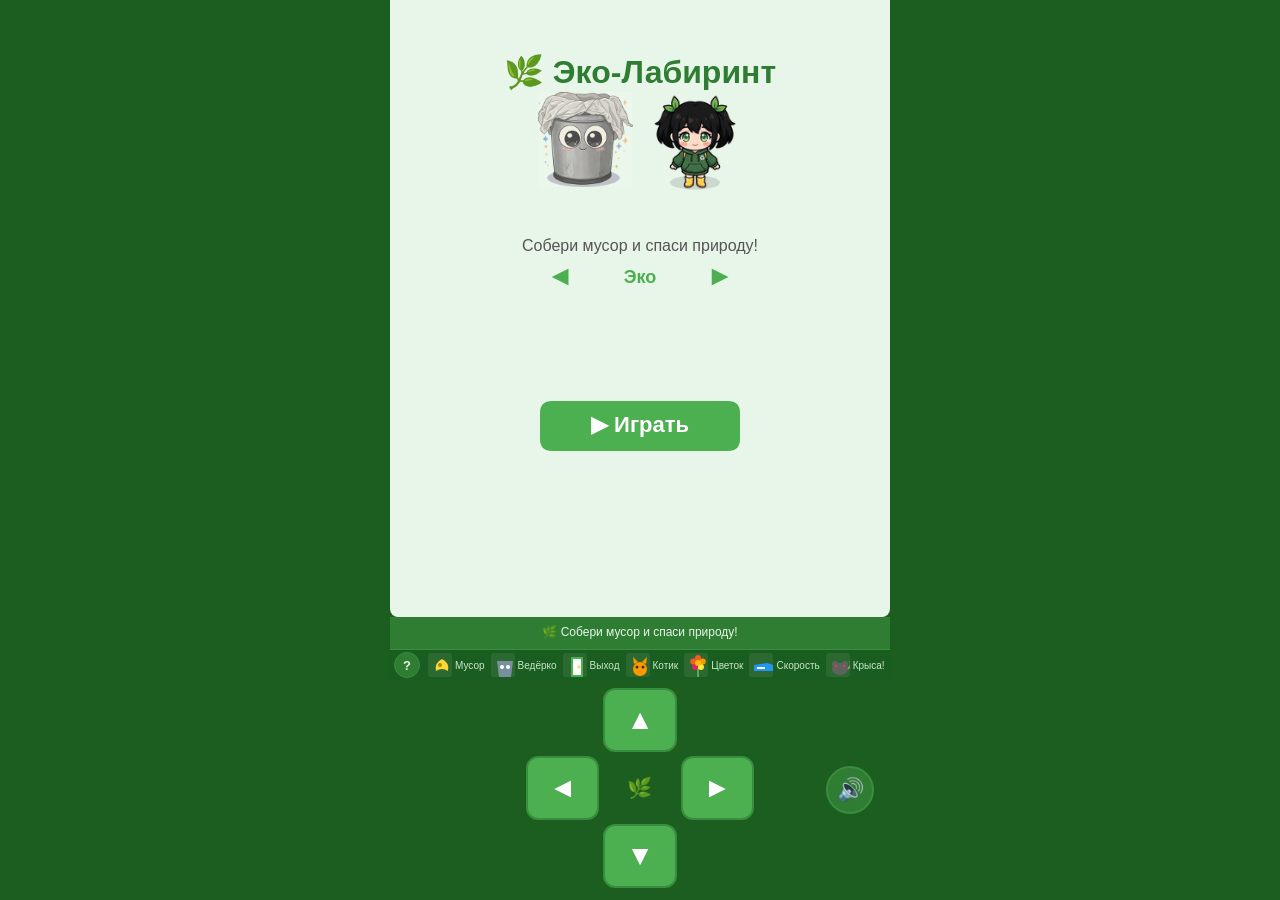
<file: index.html>
<!DOCTYPE html>
<html lang="ru">
<head>
    <meta charset="UTF-8">
    <meta name="viewport" content="width=device-width, initial-scale=1.0, maximum-scale=1.0, user-scalable=no">
    <meta name="apple-mobile-web-app-capable" content="yes">
    <meta name="mobile-web-app-capable" content="yes">
    <meta http-equiv="Cache-Control" content="no-cache, no-store, must-revalidate">
    <meta http-equiv="Pragma" content="no-cache">
    <meta http-equiv="Expires" content="0">
    <title>Эко-Лабиринт 🌿</title>
    <link rel="stylesheet" href="css/style.css?v=41">
</head>
<body>
    <!-- Предупреждение о ландшафтном режиме -->
    <div id="landscape-warning">
        <div class="icon">📱</div>
        <div>Пожалуйста, переверните телефон вертикально</div>
    </div>

    <div id="game-wrapper">
        <!-- Игровое поле -->
        <canvas id="game-canvas"></canvas>

        <!-- Подсказка спецтайла уровня -->
        <div id="special-tile-bar" style="display:none;">
            <span id="special-tile-hint"></span>
        </div>

        <!-- Полоса эко-фактов -->
        <div id="fact-bar">
            <span id="eco-fact">🌿 Собери мусор и спаси природу!</span>
        </div>

        <!-- Горизонтальная легенда предметов -->
        <div id="legend-bar">
            <button id="legend-toggle">?</button>
            <div id="legend-items">
                <div class="legend-item">
                    <canvas class="legend-icon" id="icon-trash" width="24" height="24"></canvas>
                    <span>Мусор</span>
                </div>
                <div class="legend-item">
                    <canvas class="legend-icon" id="icon-bucket" width="24" height="24"></canvas>
                    <span>Ведёрко</span>
                </div>
                <div class="legend-item">
                    <canvas class="legend-icon" id="icon-exit" width="24" height="24"></canvas>
                    <span>Выход</span>
                </div>
                <div class="legend-item">
                    <canvas class="legend-icon" id="icon-cat" width="24" height="24"></canvas>
                    <span>Котик</span>
                </div>
                <div class="legend-item">
                    <canvas class="legend-icon" id="icon-flower" width="24" height="24"></canvas>
                    <span>Цветок</span>
                </div>
                <div class="legend-item">
                    <canvas class="legend-icon" id="icon-sneakers" width="24" height="24"></canvas>
                    <span>Скорость</span>
                </div>
                <div class="legend-item">
                    <canvas class="legend-icon" id="icon-rat" width="24" height="24"></canvas>
                    <span>Крыса!</span>
                </div>
            </div>
        </div>

        <!-- D-Pad + кнопка mute -->
        <div id="controls-row">
            <div id="dpad">
                <div id="btn-up" class="dpad-btn">▲</div>
                <div id="btn-left" class="dpad-btn">◄</div>
                <div class="dpad-center">🌿</div>
                <div id="btn-right" class="dpad-btn">►</div>
                <div id="btn-down" class="dpad-btn">▼</div>
            </div>
            <button id="btn-mute" title="Вкл/Выкл музыку">🔊</button>
        </div>
    </div>

    <!-- Скрипты -->
    <script src="js/config.js?v=41"></script>
    <script src="js/utils.js?v=41"></script>
    <script src="js/audio.js?v=41"></script>
    <script src="js/themes.js?v=41"></script>
    <script src="js/sprites.js?v=41"></script>
    <script src="js/maze.js?v=41"></script>
    <script src="js/input.js?v=41"></script>
    <script src="js/collision.js?v=41"></script>
    <script src="js/ai.js?v=41"></script>
    <script src="js/entities.js?v=41"></script>
    <script src="js/levels.js?v=41"></script>
    <script src="js/facts.js?v=41"></script>
    <script src="js/animations.js?v=41"></script>
    <script src="js/renderer.js?v=41"></script>
    <script src="js/main.js?v=41"></script>
</body>
</html>
</file>
<file: css/style.css>
* {
    margin: 0;
    padding: 0;
    box-sizing: border-box;
    -webkit-user-select: none;
    user-select: none;
    -webkit-tap-highlight-color: transparent;
}

html, body {
    width: 100%;
    height: 100%;
    overflow: hidden;
    background: #1B5E20;
    font-family: 'Segoe UI', 'Roboto', Arial, sans-serif;
    touch-action: none;
}

#game-wrapper {
    display: flex;
    flex-direction: column;
    width: 100%;
    height: 100%;
    max-width: 500px;
    margin: 0 auto;
}

/* Canvas — основная область */
#game-canvas {
    flex: 1;
    width: 100%;
    min-height: 0;
    display: block;
    background: #263238;
    border-radius: 0 0 8px 8px;
    touch-action: none;
}

/* Подсказка спецтайла */
#special-tile-bar {
    width: 100%;
    background: #263238;
    padding: 5px 10px;
    text-align: center;
    min-height: 26px;
    display: flex;
    flex-shrink: 0;
    align-items: center;
    justify-content: center;
    border-top: 1px solid #455A64;
}

#special-tile-hint {
    color: #FFD54F;
    font-size: 13px;
    font-weight: bold;
    line-height: 1.2;
}

/* Полоса эко-фактов */
#fact-bar {
    width: 100%;
    background: #2E7D32;
    padding: 6px 12px;
    text-align: center;
    min-height: 32px;
    display: flex;
    align-items: center;
    justify-content: center;
}

#eco-fact {
    color: #E8F5E9;
    font-size: 12px;
    line-height: 1.3;
    transition: opacity 0.3s ease;
}

/* === Горизонтальная легенда под fact-bar === */
#legend-bar {
    display: flex;
    align-items: center;
    background: rgba(27, 94, 32, 0.92);
    border-top: 1px solid #388E3C;
    overflow: hidden;
    transition: max-height 0.3s ease;
    max-height: 40px;
}

#legend-bar.collapsed {
    max-height: 0px;
}

#legend-bar.collapsed #legend-items {
    display: none;
}

#legend-toggle {
    flex-shrink: 0;
    width: 26px;
    height: 26px;
    border-radius: 50%;
    background: #2E7D32;
    color: #E8F5E9;
    border: 1px solid #388E3C;
    font-size: 13px;
    font-weight: bold;
    cursor: pointer;
    display: flex;
    align-items: center;
    justify-content: center;
    margin: 2px 4px;
}

#legend-items {
    display: flex;
    align-items: center;
    gap: 6px;
    overflow-x: auto;
    padding: 3px 4px;
    flex: 1;
    min-width: 0;
    scrollbar-width: none;
    -ms-overflow-style: none;
}

#legend-items::-webkit-scrollbar {
    display: none;
}

.legend-item {
    display: flex;
    align-items: center;
    gap: 3px;
    flex-shrink: 0;
}

.legend-icon {
    flex-shrink: 0;
    border-radius: 3px;
    background: rgba(255,255,255,0.08);
}

.legend-item span {
    color: #C8E6C9;
    font-size: 10px;
    line-height: 1.1;
    white-space: nowrap;
}

/* Controls row: D-Pad по центру, mute справа */
#controls-row {
    display: flex;
    align-items: center;
    justify-content: center;
    position: relative;
    background: #1B5E20;
    padding: 0 8px;
}

/* D-Pad */
#dpad {
    display: grid;
    grid-template-areas:
        ". up ."
        "left center right"
        ". down .";
    grid-template-columns: 1fr 1fr 1fr;
    grid-template-rows: 1fr 1fr 1fr;
    gap: 4px;
    padding: 8px 16px 12px;
    background: #1B5E20;
    width: 100%;
    max-width: 260px;
    aspect-ratio: 3 / 3;
    max-height: 220px;
    touch-action: none;
    -webkit-touch-callout: none;
}

/* Mute button — абсолютно справа */
#btn-mute {
    position: absolute;
    right: 16px;
    top: 50%;
    transform: translateY(-50%);
    flex-shrink: 0;
    width: 48px;
    height: 48px;
    border-radius: 50%;
    background: #2E7D32;
    border: 2px solid #388E3C;
    color: white;
    font-size: 22px;
    cursor: pointer;
    display: flex;
    align-items: center;
    justify-content: center;
    touch-action: none;
    transition: background 0.15s, transform 0.1s;
}

#btn-mute:active {
    background: #66BB6A;
    transform: translateY(-50%) scale(0.9);
}

.dpad-btn {
    display: flex;
    align-items: center;
    justify-content: center;
    background: #4CAF50;
    border: 2px solid #388E3C;
    border-radius: 12px;
    color: white;
    font-size: 28px;
    cursor: pointer;
    min-width: 60px;
    min-height: 60px;
    transition: background 0.1s, transform 0.1s;
    touch-action: none;
    -webkit-touch-callout: none;
}

.dpad-btn:active,
.dpad-btn.active {
    background: #66BB6A;
    transform: scale(0.92);
    border-color: #43A047;
}

#btn-up { grid-area: up; }
#btn-down { grid-area: down; }
#btn-left { grid-area: left; }
#btn-right { grid-area: right; }

.dpad-center {
    grid-area: center;
    display: flex;
    align-items: center;
    justify-content: center;
    color: #388E3C;
    font-size: 20px;
}

/* Landscape warning */
@media (orientation: landscape) and (max-height: 500px) {
    #landscape-warning {
        display: flex !important;
    }
    #game-wrapper {
        display: none !important;
    }
}

#landscape-warning {
    display: none;
    position: fixed;
    top: 0; left: 0;
    width: 100%; height: 100%;
    background: #1B5E20;
    color: #E8F5E9;
    align-items: center;
    justify-content: center;
    flex-direction: column;
    gap: 16px;
    font-size: 18px;
    z-index: 100;
    text-align: center;
    padding: 20px;
}

#landscape-warning .icon {
    font-size: 48px;
}
</file>
